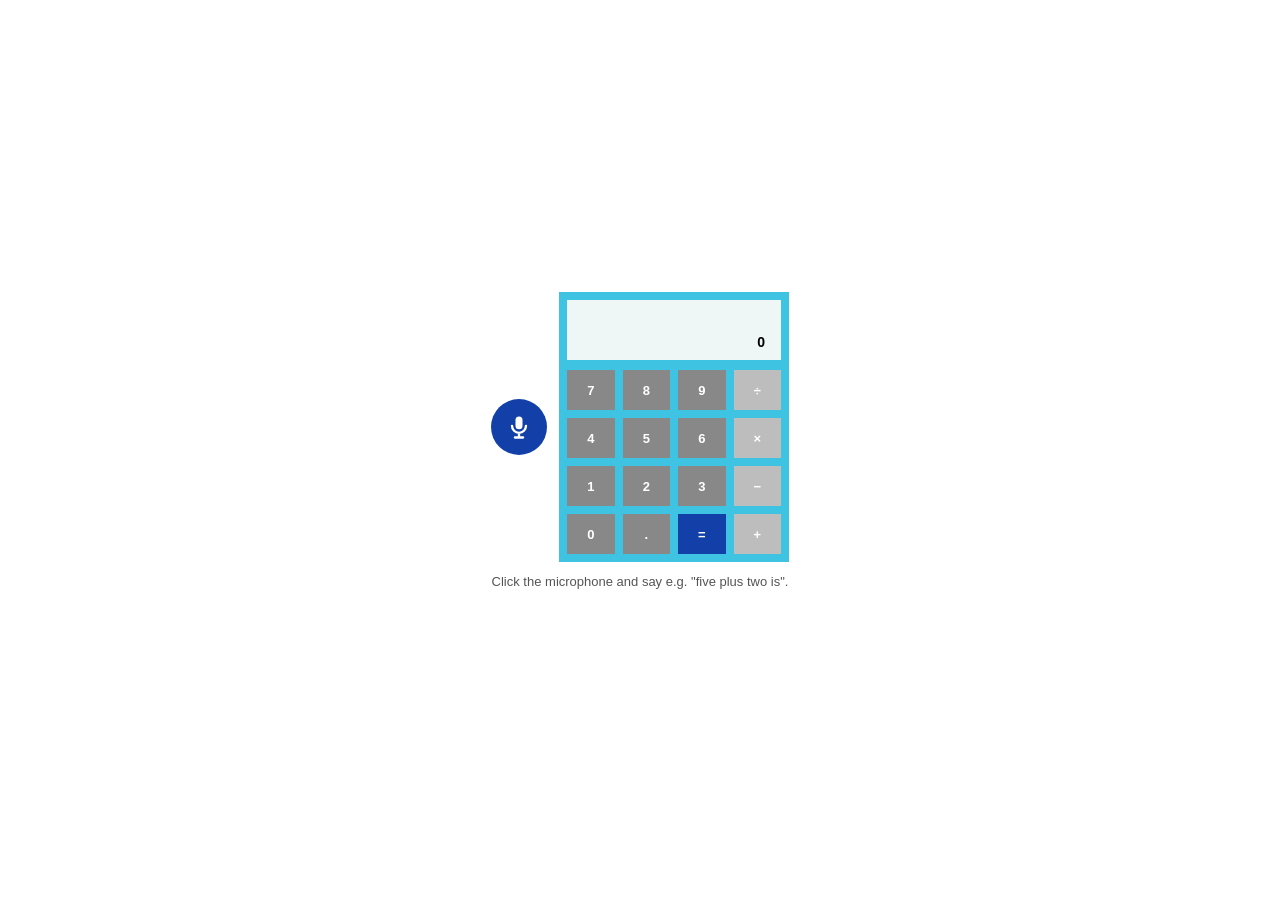
<file: Week-5-Task-2/static/index.html>
<!DOCTYPE html>
<html lang="en">
<head>
    <meta charset="UTF-8">
    <meta name="viewport" content="width=device-width, initial-scale=1.0">
    <title>Calculator</title>
    <link rel="stylesheet" href="style.css">
</head>
<body>
    <div class="app">
        <div class="row">
            <button class="mic" id="mic" title="Click to speak, click again to stop" aria-label="Voice input">
                <svg viewBox="0 0 24 24" width="28" height="28" aria-hidden="true">
                    <rect x="9" y="3" width="6" height="11" rx="3" fill="currentColor"/>
                    <path d="M6 11a6 6 0 0 0 12 0M12 17v4M8.5 21h7" fill="none" stroke="currentColor" stroke-width="2" stroke-linecap="round"/>
                </svg>
            </button>

            <div class="calculator">
                <div class="display" id="display">0</div>

                <!-- data-word is what each button says out loud -->
                <div class="keys">
                    <button class="digit" data-word="seven">7</button>
                    <button class="digit" data-word="eight">8</button>
                    <button class="digit" data-word="nine">9</button>
                    <button class="operator" data-op="divide" data-word="over">÷</button>

                    <button class="digit" data-word="four">4</button>
                    <button class="digit" data-word="five">5</button>
                    <button class="digit" data-word="six">6</button>
                    <button class="operator" data-op="multiply" data-word="times">×</button>

                    <button class="digit" data-word="one">1</button>
                    <button class="digit" data-word="two">2</button>
                    <button class="digit" data-word="three">3</button>
                    <button class="operator" data-op="subtract" data-word="minus">−</button>

                    <button class="digit" data-word="zero">0</button>
                    <button class="digit" data-word="point">.</button>
                    <button class="equals" id="equals" data-word="is">=</button>
                    <button class="operator" data-op="add" data-word="plus">+</button>
                </div>
            </div>
        </div>

        <p class="voice-status" id="voice-status">Click the microphone and say e.g. "five plus two is".</p>
    </div>

    <script src="script.js"></script>
</body>
</html>
</file>
<file: Week-5-Task-2/static/style.css>
* {
    box-sizing: border-box;
}

body {
    margin: 0;
    min-height: 100vh;
    display: flex;
    align-items: center;
    justify-content: center;
    background: #ffffff;
    font-family: Arial, Helvetica, sans-serif;
}

.calculator {
    width: 230px;
    padding: 8px;
    background: #3ec3e3;
}

.display {
    min-height: 60px;
    margin-bottom: 10px;
    padding: 8px 16px 10px;
    display: flex;
    flex-direction: column;
    justify-content: flex-end;
    background: #eef6f6;
    color: #000;
    font-size: 14px;
    font-weight: bold;
    text-align: right;
    overflow-wrap: anywhere;
    cursor: pointer;
}

.keys {
    display: grid;
    grid-template-columns: repeat(4, 1fr);
    gap: 8px;
}

.keys button {
    height: 40px;
    border: none;
    color: #fff;
    font-size: 13px;
    font-weight: bold;
    cursor: pointer;
}

.keys button:active {
    filter: brightness(0.85);
}

.digit {
    background: #888888;
}

.operator {
    background: #bdbdbd;
}

.equals {
    background: #1340a8;
}

/* Buttons "pressed" by voice light up briefly */
.keys button.pressed {
    filter: brightness(0.85);
    outline: 2px solid #1340a8;
}

/* ---------- Voice input ---------- */
.app {
    display: flex;
    flex-direction: column;
    align-items: center;
    gap: 12px;
    padding: 16px;
}

.row {
    display: flex;
    align-items: center;
    gap: 12px;
}

.mic {
    width: 56px;
    height: 56px;
    display: flex;
    align-items: center;
    justify-content: center;
    border: none;
    border-radius: 50%;
    color: #fff;
    background: #1340a8;
    cursor: pointer;
}

.mic:disabled {
    background: #8a9cc8;
    cursor: wait;
}

.mic.recording {
    background: #d13438;
    animation: pulse 1.2s ease-in-out infinite;
}

@keyframes pulse {
    50% { box-shadow: 0 0 0 10px rgba(209, 52, 56, 0.2); }
}

.voice-status {
    max-width: 310px;
    min-height: 2.6em;
    margin: 0;
    color: #555;
    font-size: 13px;
    text-align: center;
}
</file>
